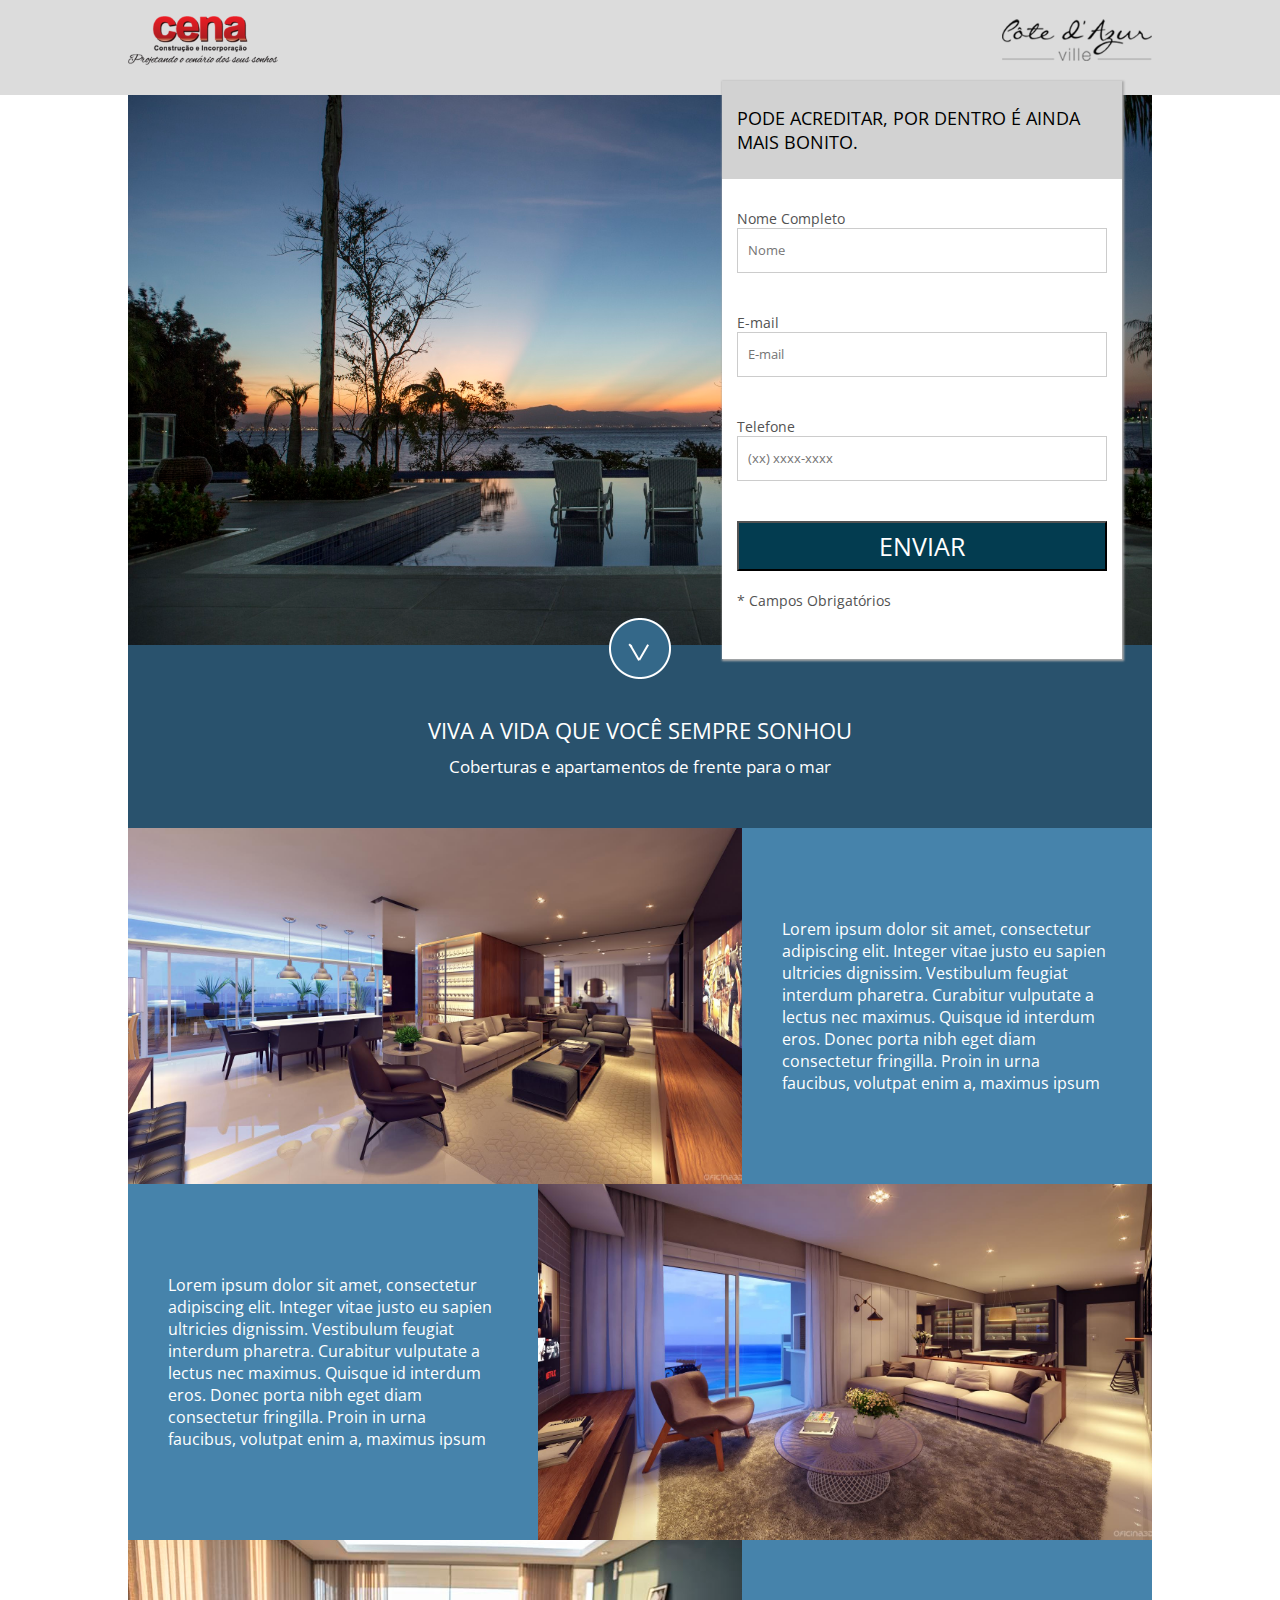
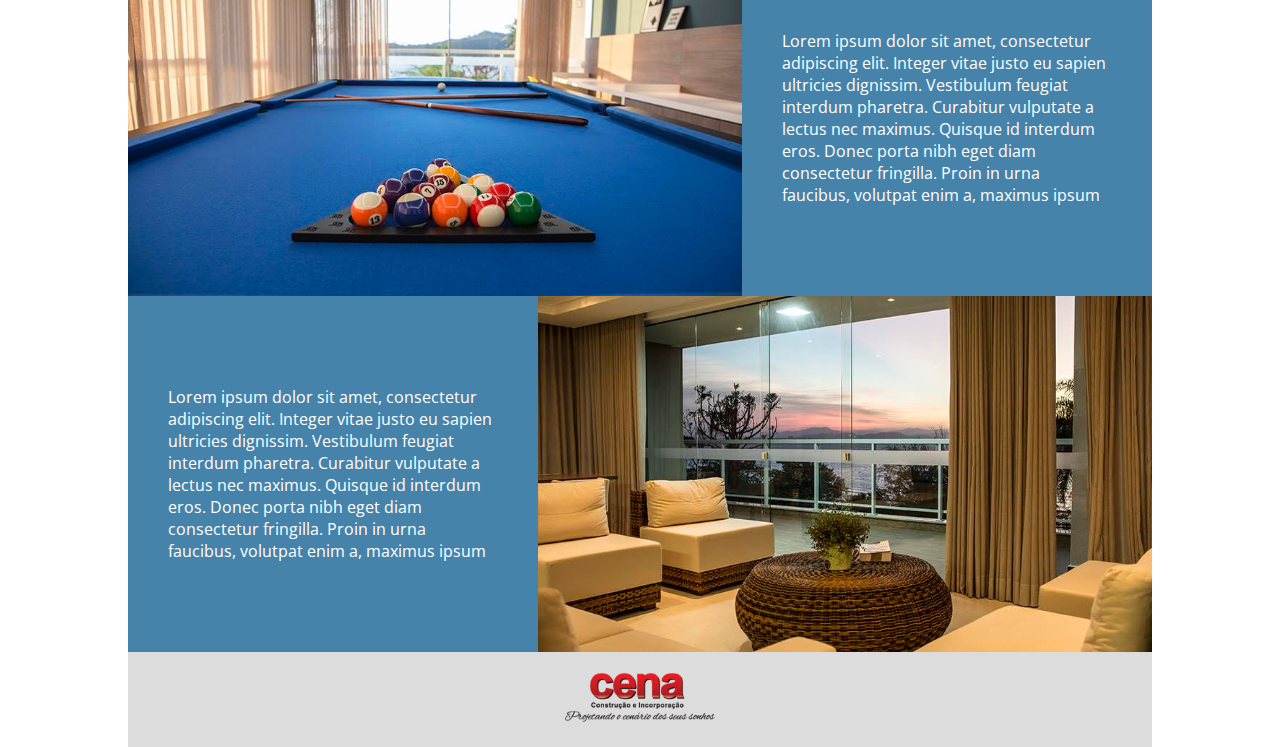
<file: Projeto 02 - Landing Page/index.html>
<!DOCTYPE html>
<html lang="pt-br">
<head>
    <meta charset="UTF-8">
    <meta name="viewport" content="width=device-width, initial-scale=1.0">
    <title>Landing Page 02</title>
    <link href="https://fonts.googleapis.com/css2?family=Open+Sans:ital,wght@0,300;0,400;0,600;0,700;1,300;1,400;1,600;1,700&display=swap" rel="stylesheet">
    <link rel="stylesheet" href="css/style.css" />
</head>
<body>
    <header>
        <div class="center">
            <div><div class="logo-1"></div><!--Logo-1--></div>
            <div><div class="logo-2"></div><!--Logo-2--></div>
            <div class="clear"></div>
        </div><!--Center-->
    </header>

    <section class="banner-form">
        <div class="center bg">
            <div class="form-container">
                <h2>PODE ACREDITAR, POR DENTRO É AINDA MAIS BONITO.</h2>
                <form>
                    <div class="form-wrapper">
                        <p>Nome Completo</p>
                        <input type="text" name="nome" placeholder="Nome" required />
                    </div><!--form-wrapper-->
                    <div class="form-wrapper">
                        <p>E-mail</p>
                        <input type="text" name="email" placeholder="E-mail" required />
                    </div><!--form-wrapper-->
                    <div class="form-wrapper">
                        <p>Telefone</p>
                        <input type="text" name="tel" placeholder="(xx) xxxx-xxxx" required />
                    </div><!--form-wrapper-->
                    <div class="form-wrapper">
                        <input type="submit" name="acao" value="Enviar" />
                    </div><!--form-wrapper-->
                    <div class="form-wrapper">
                        <p>* Campos Obrigatórios</p>
                    </div><!--form-wrapper-->
                </form>
            </div><!--Form-Container-->
        </div><!--Center-->
    </section><!--Banner-Form-->
    
    <section class="call">
        <div class="seta">
            <img src="imagens/arrow.png" />
        </div><!--SETA-->
        <div class="center">
            <h2>Viva a vida que você sempre sonhou</h2>
            <p>Coberturas e apartamentos de frente para o mar</p>
        </div><!--Center-->
    </section><!--Call-->

    <section class="mosaico">
        <div class="center">
            <div class="build-flex">
                <div style="background-image: url(imagens/mosaico1.jpg); order: 1;" class="build-1">
                </div><!--Build-01-->
                <div style="order: 2;" class="build-2">
                    <p>Lorem ipsum dolor sit amet, consectetur adipiscing elit. Integer vitae justo eu sapien ultricies dignissim. Vestibulum feugiat interdum pharetra. Curabitur vulputate a lectus nec maximus. Quisque id interdum eros. Donec porta nibh eget diam consectetur fringilla. Proin in urna faucibus, volutpat enim a, maximus ipsum</p>
                </div><!--Build-02-->
            </div><!--Build-Flex-->
            <div class="build-flex">
                <div style="background-image: url(imagens/mosaico2.jpg); order: 2;" class="build-1">
                </div><!--Build-01-->
                <div style="order: 1;" class="build-2">
                    <p>Lorem ipsum dolor sit amet, consectetur adipiscing elit. Integer vitae justo eu sapien ultricies dignissim. Vestibulum feugiat interdum pharetra. Curabitur vulputate a lectus nec maximus. Quisque id interdum eros. Donec porta nibh eget diam consectetur fringilla. Proin in urna faucibus, volutpat enim a, maximus ipsum</p>
                </div><!--Build-02-->
            </div><!--Build-Flex-->
            <div class="build-flex">
                <div style="background-image: url(imagens/mosaico3.jpg); order: 1;" class="build-1">
                </div><!--Build-01-->
                <div style="order: 2;" class="build-2">
                    <p>Lorem ipsum dolor sit amet, consectetur adipiscing elit. Integer vitae justo eu sapien ultricies dignissim. Vestibulum feugiat interdum pharetra. Curabitur vulputate a lectus nec maximus. Quisque id interdum eros. Donec porta nibh eget diam consectetur fringilla. Proin in urna faucibus, volutpat enim a, maximus ipsum</p>
                </div><!--Build-02-->
            </div><!--Build-Flex-->
            <div class="build-flex">
                <div style="background-image: url(imagens/mosaico4.jpg); order: 2;" class="build-1">
                </div><!--Build-01-->
                <div style="order: 1;" class="build-2">
                    <p>Lorem ipsum dolor sit amet, consectetur adipiscing elit. Integer vitae justo eu sapien ultricies dignissim. Vestibulum feugiat interdum pharetra. Curabitur vulputate a lectus nec maximus. Quisque id interdum eros. Donec porta nibh eget diam consectetur fringilla. Proin in urna faucibus, volutpat enim a, maximus ipsum</p>
                </div><!--Build-02-->
            </div><!--Build-Flex-->
        </div><!--Center-->
    </section><!--Mosaico-->

    <footer>
        <div class="center">
            <a href=""><div class="logo-1"></div><!--Logo-1--></a>
        </div><!--Center-->
    </footer>
</body>
</html>
</file>
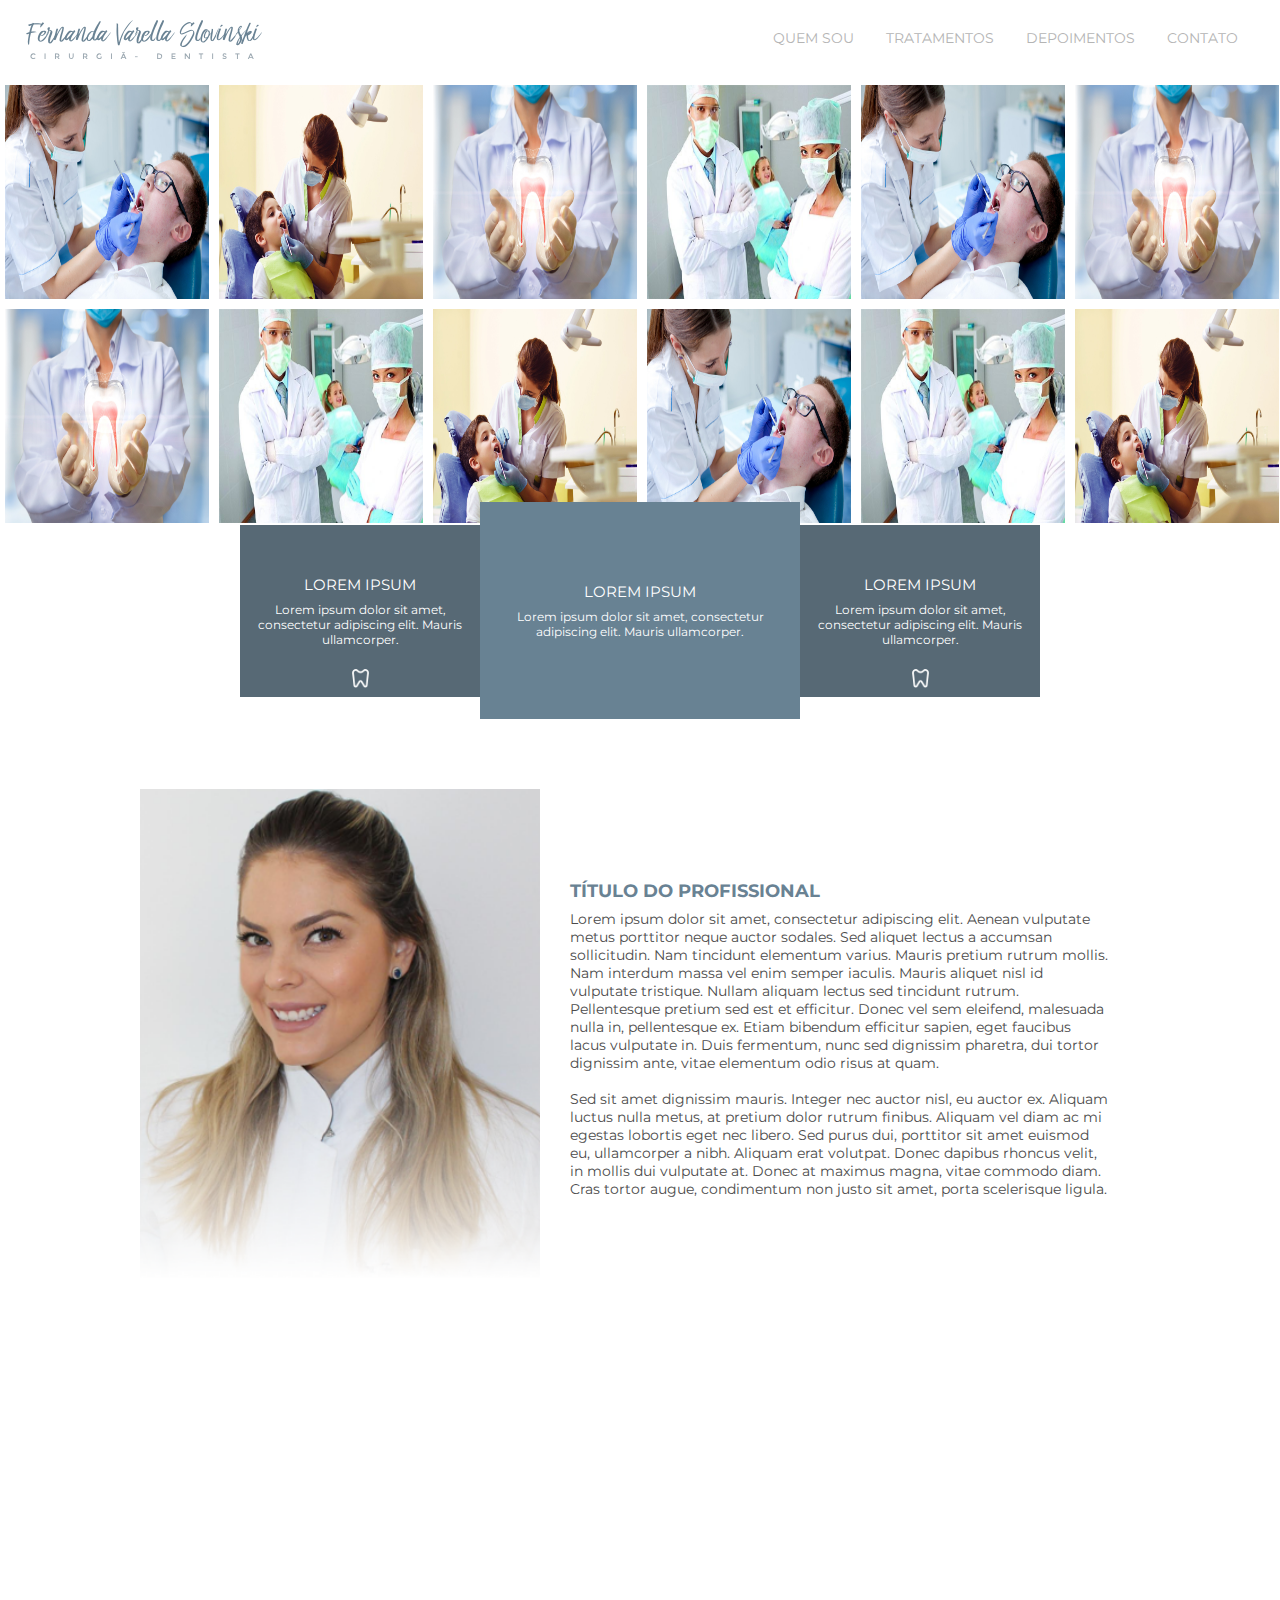
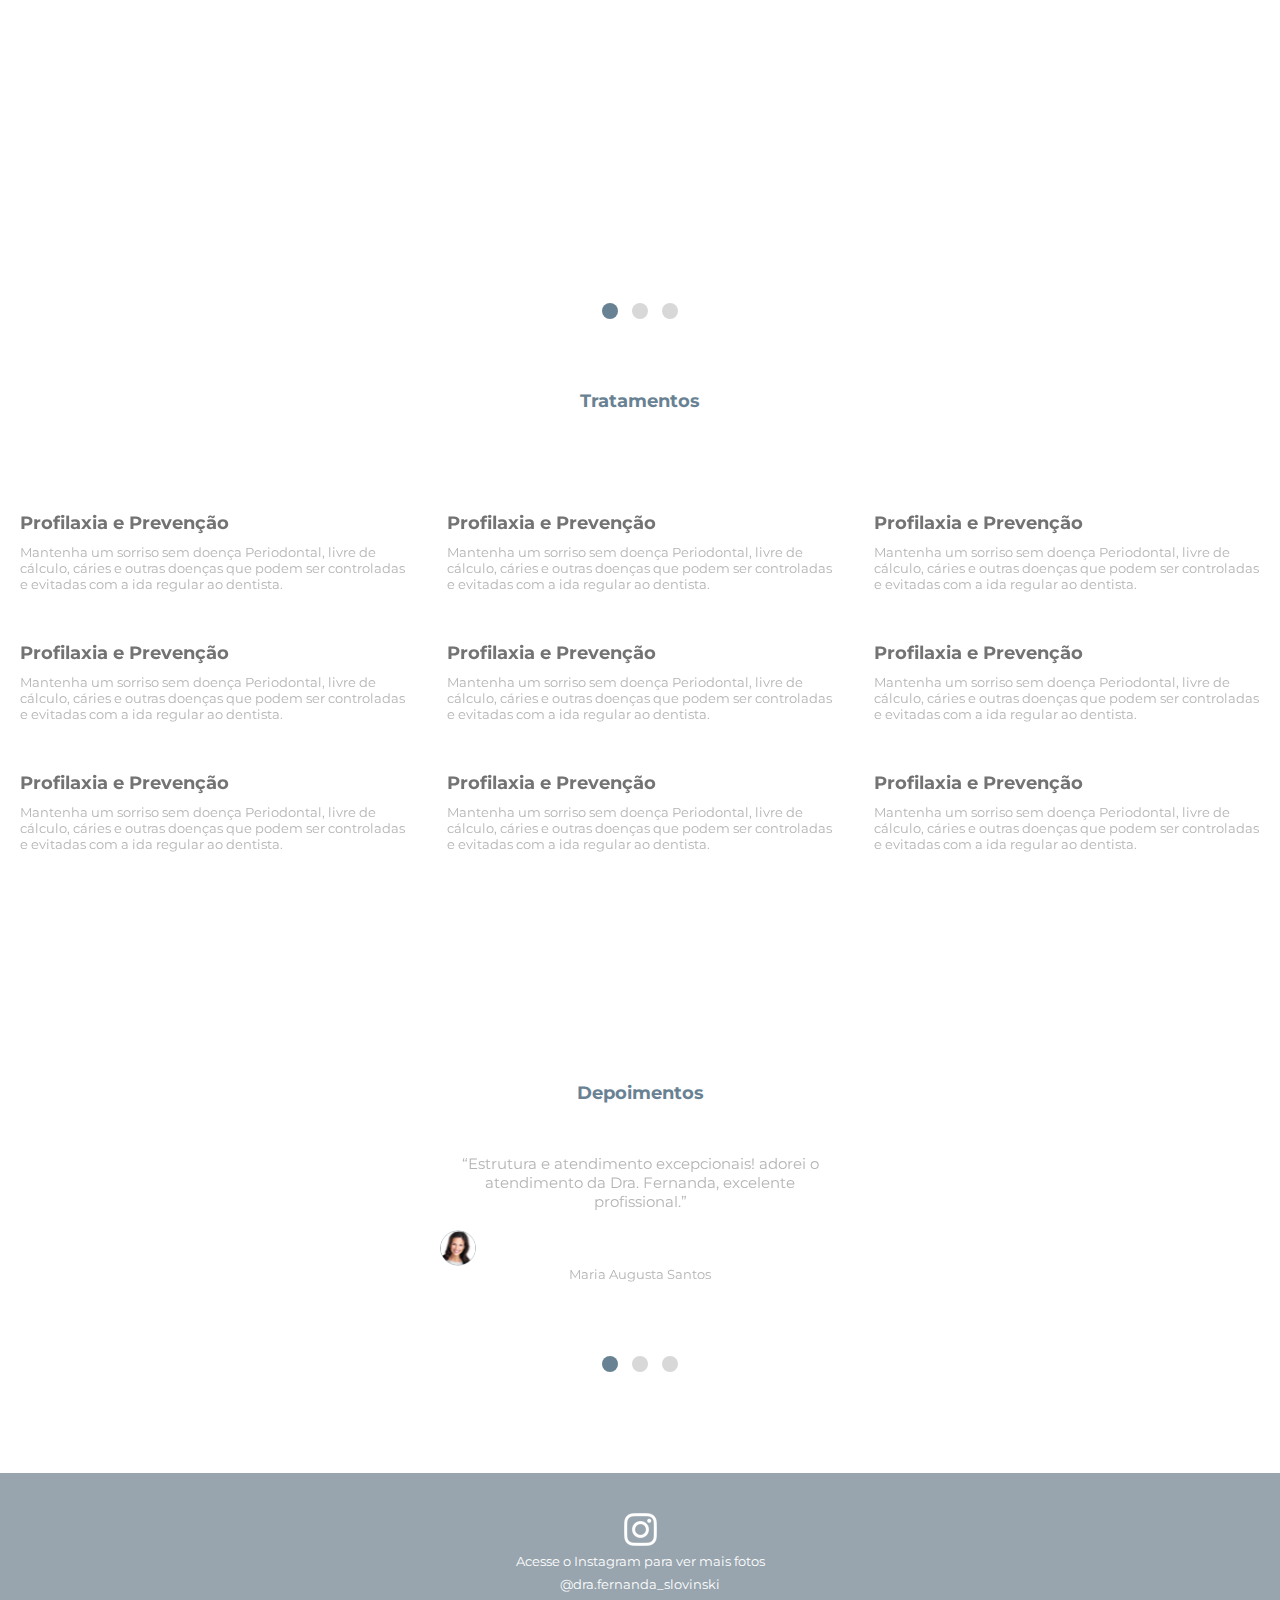
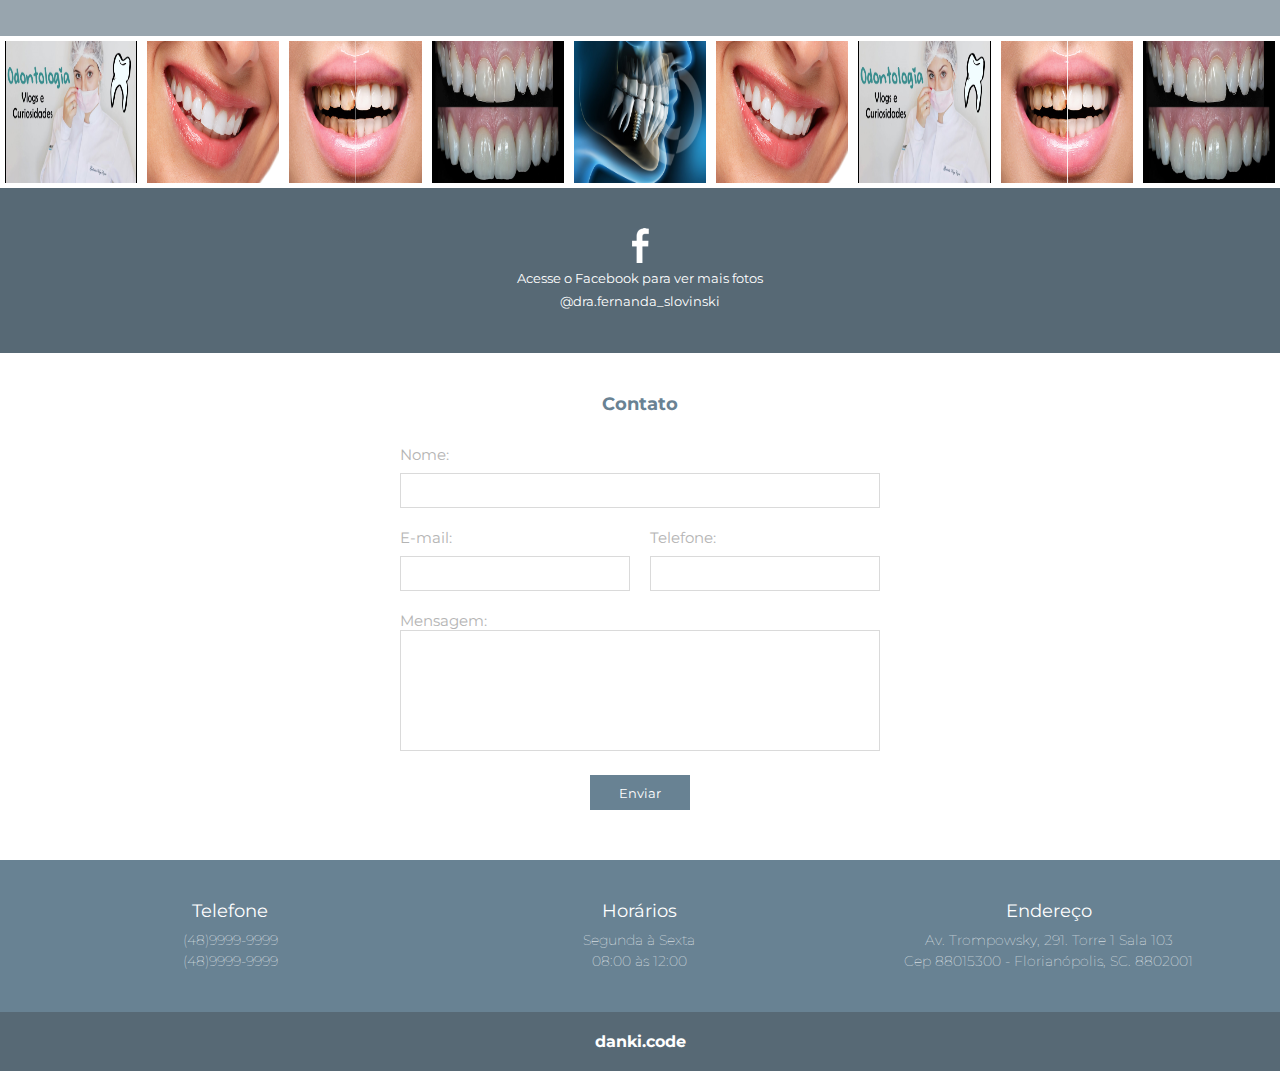
<file: Projeto 04 - Site Institucional (Clinica odontológica)/index.html>
<!DOCTYPE html>
<html lang="en">
<head>
    <meta charset="UTF-8">
    <meta name="viewport" content="width=device-width, initial-scale=1.0" />
    <meta name="description" content="" />
    <meta name="keywords" content="" />
    <meta name="author" content="" />
    <link href="https://fonts.googleapis.com/css2?family=Montserrat:ital,wght@0,300;0,400;1,600&display=swap" rel="stylesheet">
    <title>Projeto Clínica Odontológica</title>
    <link rel="stylesheet" href="css/style.css">
    <link rel="stylesheet" href="css/font-awesome.min.css">
    <link rel="stylesheet" href="css/slick.css">
</head>
<body>
    <header>
        <div class="logo">
            <img src="images/logo.png" />
        </div><!--Logo-->

        <nav class="desktop">
            <ul>
                <li><a href="#sobre">quem sou</a></li>
                <li><a href="#tratamentos">tratamentos</a></li>
                <li><a href="#depoimentos">depoimentos</a></li>
                <li><a href="#contato">contato</a></li>
            </ul>
        </nav><!--Desktop-->
        <nav class="mobile">
            <img src="images/bars.png">
        </nav><!--mobile-->
        <div class="clear"></div><!--Clear-->
    </header>
    <nav class="menu-mobile">
        <ul>
            <li><a href="#sobre">quem sou</a></li>
            <li><a href="#tratamentos">tratamentos</a></li>
            <li><a href="#depoimentos">depoimentos</a></li>
            <li><a href="#contato">contato</a></li>
        </ul>
    </nav><!--Menu-Mobile-->

    <section class="mosaico">
        <div class="center">
            <div class="wrapper-mosaico">
                <div class="mosaico-single">   
                    <div class="img-mosaico-single"><img src="images/img1.jpeg"></div><!--img-Mosaico-Single-->
                    <div class="img-mosaico-single"><img src="images/img2.jpeg"></div><!--img-Mosaico-Single-->
                </div><!--Mosaico-Single-->
                <div class="mosaico-single">   
                    <div class="img-mosaico-single"><img src="images/img3.jpeg"></div><!--img-Mosaico-Single-->
                    <div class="img-mosaico-single"><img src="images/img4.jpeg"></div><!--img-Mosaico-Single-->
                </div><!--Mosaico-Single-->
                <div class="mosaico-single">   
                    <div class="img-mosaico-single"><img src="images/img2.jpeg"></div><!--img-Mosaico-Single-->
                    <div class="img-mosaico-single"><img src="images/img3.jpeg"></div><!--img-Mosaico-Single-->
                </div><!--Mosaico-Single-->
                <div class="mosaico-single">   
                    <div class="img-mosaico-single"><img src="images/img4.jpeg"></div><!--img-Mosaico-Single-->
                    <div class="img-mosaico-single"><img src="images/img1.jpeg"></div><!--img-Mosaico-Single-->
                </div><!--Mosaico-Single-->
                <div class="mosaico-single">   
                    <div class="img-mosaico-single"><img src="images/img1.jpeg"></div><!--img-Mosaico-Single-->
                    <div class="img-mosaico-single"><img src="images/img4.jpeg"></div><!--img-Mosaico-Single-->
                </div><!--Mosaico-Single-->
                <div class="mosaico-single"> 
                    <div class="img-mosaico-single"><img src="images/img2.jpeg"></div><!--img-Mosaico-Single-->
                    <div class="img-mosaico-single"><img src="images/img3.jpeg"></div><!--img-Mosaico-Single-->
                </div><!--Mosaico-Single-->
            </div><!--Wrapper-Mosaico-->
        </div><!--Center-->
    </section><!--Mosaico-->

    <section class="servicos">
        <div class="center">
            <div class="servicos-single">
                <h2>LOREM IPSUM</h2>
                <p>Lorem ipsum dolor sit amet, consectetur adipiscing elit. Mauris ullamcorper.</p>
            </div><!--Servicos-Single-->

            <div class="servicos-single">
                <h2>LOREM IPSUM</h2>
                <p>Lorem ipsum dolor sit amet, consectetur adipiscing elit. Mauris ullamcorper.</p>
            </div><!--Servicos-Single-->
            
            <div class="servicos-single">
                <h2>LOREM IPSUM</h2>
                <p>Lorem ipsum dolor sit amet, consectetur adipiscing elit. Mauris ullamcorper.</p>
            </div><!--Servicos-Single-->
        </div><!--Center-->
    </section><!--Servico-->

    <section id="sobre" class="perfil-container">
        <div class="center">
            <div class="wrapper-perfil-1">
                <div class="wrapper-perfil-2">
                    <div class="img-perfil"></div><!--img-perfil-->
                    <div class="text-perfil">
                        <h2>TÍTULO DO PROFISSIONAL</h2>
                        <p>Lorem ipsum dolor sit amet, consectetur adipiscing elit. Aenean vulputate metus porttitor neque auctor sodales. Sed aliquet lectus a accumsan sollicitudin. Nam tincidunt elementum varius. Mauris pretium rutrum mollis. Nam interdum massa vel enim semper iaculis. Mauris aliquet nisl id vulputate tristique. Nullam aliquam lectus sed tincidunt rutrum. Pellentesque pretium sed est et efficitur. Donec vel sem eleifend, malesuada nulla in, pellentesque ex. Etiam bibendum efficitur sapien, eget faucibus lacus vulputate in. Duis fermentum, nunc sed dignissim pharetra, dui tortor dignissim ante, vitae elementum odio risus at quam.
                            <br><br>
                        Sed sit amet dignissim mauris. Integer nec auctor nisl, eu auctor ex. Aliquam luctus nulla metus, at pretium dolor rutrum finibus. Aliquam vel diam ac mi egestas lobortis eget nec libero. Sed purus dui, porttitor sit amet euismod eu, ullamcorper a nibh. Aliquam erat volutpat. Donec dapibus rhoncus velit, in mollis dui vulputate at. Donec at maximus magna, vitae commodo diam. Cras tortor augue, condimentum non justo sit amet, porta scelerisque ligula.</p>
                    </div><!--text-perfil-->
                </div><!--Wrapper-perfil-2-->
            </div><!--Wrapper-Perfil-1-->
        </div><!--Center-->
    </section><!--Perfil-Container-->

    <section class="videos">
        <div class="center">
            <div class="wrapper-box">

                <div class="container-video">
                    <div class="box-video">
                        <iframe src="https://www.youtube.com/embed/UhuoLV2u3u8" frameborder="0" allow="accelerometer; autoplay; clipboard-write; encrypted-media; gyroscope; picture-in-picture" allowfullscreen></iframe>
                    </div><!--Box-Video-->
                </div><!--Container-Vídeo-->

                <div class="container-video">
                    <div class="box-video">
                        <iframe src="https://www.youtube.com/embed/UhuoLV2u3u8" frameborder="0" allow="accelerometer; autoplay; clipboard-write; encrypted-media; gyroscope; picture-in-picture" allowfullscreen></iframe>
                    </div><!--Box-Video-->
                </div><!--Container-Vídeo-->

                <div class="container-video">
                    <div class="box-video">
                        <iframe src="https://www.youtube.com/embed/UhuoLV2u3u8" frameborder="0" allow="accelerometer; autoplay; clipboard-write; encrypted-media; gyroscope; picture-in-picture" allowfullscreen></iframe>
                    </div><!--Box-Video-->
                </div><!--Container-Vídeo-->

            </div><!--Wrapper-Box-->
        
            <!--<div class="clear"></div>-->
        </div><!--Center-->
    </section><!--Vídeos-->

    <section id="tratamentos" class="tratamentos">
        <h2>Tratamentos</h2>
        <div class="center">
            <div class="wrapper-tratamentos">
                <div class="tratamento-single">
                    <h2>Profilaxia e Prevenção</h2>
                    <p>Mantenha um sorriso sem doença Periodontal, livre de cálculo, cáries e outras doenças que podem ser controladas e evitadas com a ida regular ao dentista.</p>
                </div><!--Tratamento-Single-->

                <div class="tratamento-single">
                    <h2>Profilaxia e Prevenção</h2>
                    <p>Mantenha um sorriso sem doença Periodontal, livre de cálculo, cáries e outras doenças que podem ser controladas e evitadas com a ida regular ao dentista.</p>
                </div><!--Tratamento-Single-->

                <div class="tratamento-single">
                    <h2>Profilaxia e Prevenção</h2>
                    <p>Mantenha um sorriso sem doença Periodontal, livre de cálculo, cáries e outras doenças que podem ser controladas e evitadas com a ida regular ao dentista.</p>
                </div><!--Tratamento-Single-->
            </div><!--Wrapper-Tratamentos-->

            <div class="wrapper-tratamentos">
                <div class="tratamento-single">
                    <h2>Profilaxia e Prevenção</h2>
                    <p>Mantenha um sorriso sem doença Periodontal, livre de cálculo, cáries e outras doenças que podem ser controladas e evitadas com a ida regular ao dentista.</p>
                </div><!--Tratamento-Single-->

                <div class="tratamento-single">
                    <h2>Profilaxia e Prevenção</h2>
                    <p>Mantenha um sorriso sem doença Periodontal, livre de cálculo, cáries e outras doenças que podem ser controladas e evitadas com a ida regular ao dentista.</p>
                </div><!--Tratamento-Single-->

                <div class="tratamento-single">
                    <h2>Profilaxia e Prevenção</h2>
                    <p>Mantenha um sorriso sem doença Periodontal, livre de cálculo, cáries e outras doenças que podem ser controladas e evitadas com a ida regular ao dentista.</p>
                </div><!--Tratamento-Single-->
            </div><!--Wrapper-Tratamentos-->

            <div class="wrapper-tratamentos">
                <div class="tratamento-single">
                    <h2>Profilaxia e Prevenção</h2>
                    <p>Mantenha um sorriso sem doença Periodontal, livre de cálculo, cáries e outras doenças que podem ser controladas e evitadas com a ida regular ao dentista.</p>
                </div><!--Tratamento-Single-->

                <div class="tratamento-single">
                    <h2>Profilaxia e Prevenção</h2>
                    <p>Mantenha um sorriso sem doença Periodontal, livre de cálculo, cáries e outras doenças que podem ser controladas e evitadas com a ida regular ao dentista.</p>
                </div><!--Tratamento-Single-->

                <div class="tratamento-single">
                    <h2>Profilaxia e Prevenção</h2>
                    <p>Mantenha um sorriso sem doença Periodontal, livre de cálculo, cáries e outras doenças que podem ser controladas e evitadas com a ida regular ao dentista.</p>
                </div><!--Tratamento-Single-->
            </div><!--Wrapper-Tratamentos-->
            <!--<div class="clear"></div>  O pluggin 'click' substitui a função do clear...-->
        </div><!--Center-->
    </section><!--Tratamentos-->

    <section id="depoimentos" class="depoimentos">
        <h2>Depoimentos</h2>
        <div class="center">
            <div class="single-depoimento">
                <quote>
                    “Estrutura e atendimento excepcionais! adorei o atendimento da Dra. Fernanda, excelente profissional.”
                </quote>
                <div class="perfil-depoimento">
                    <img src="images/depoimento1.png" />
                    <span>Maria Augusta Santos</span>
                </div><!--Perfil-Depoimento-->
            </div><!--Single-Depoimento-->
            <div class="single-depoimento">
                <quote>
                    “Estrutura e atendimento excepcionais! adorei o atendimento da Dra. Fernanda, excelente profissional.”
                </quote>
                <div class="perfil-depoimento">
                    <img src="images/depoimento1.png" />
                    <span>Maria Augusta Santos</span>
                </div><!--Perfil-Depoimento-->
            </div><!--Single-Depoimento-->
            <div class="single-depoimento">
                <quote>
                    “Estrutura e atendimento excepcionais! adorei o atendimento da Dra. Fernanda, excelente profissional.”
                </quote>
                <div class="perfil-depoimento">
                    <img src="images/depoimento1.png" />
                    <span>Maria Augusta Santos</span>
                </div><!--Perfil-Depoimento-->
            </div><!--Single-Depoimento-->
        </div><!--Center-->
    </section><!--Depoimentos-->

    <section class="social">
        <div class="center">
            <div class="call-instagran">
                <img src="images/inst.png" />
                <p>Acesse o Instagram para ver mais fotos<br>@dra.fernanda_slovinski</p>
            </div><!--Call-Instagran-->

            <div class="mosaico-redes">
                <div class="img-single"><img src="images/insta1.jpeg"></div><!--IMG-Single-->
                <div class="img-single"><img src="images/insta2.jpeg"></div><!--IMG-Single-->
                <div class="img-single"><img src="images/insta3.jpeg"></div><!--IMG-Single-->
                <div class="img-single"><img src="images/insta4.jpeg"></div><!--IMG-Single-->
                <div class="img-single"><img src="images/insta5.png"></div><!--IMG-Single-->
                <div class="img-single"><img src="images/insta2.jpeg"></div><!--IMG-Single-->
                <div class="img-single"><img src="images/insta1.jpeg"></div><!--IMG-Single-->
                <div class="img-single"><img src="images/insta3.jpeg"></div><!--IMG-Single-->
                <div class="img-single"><img src="images/insta4.jpeg"></div><!--IMG-Single-->
            </div><!--Mosaico-Redes-->
            <div class="clear"></div>

            <div class="call-facebook">
                <img src="images/fb.png"/>
                <p>Acesse o Facebook para ver mais fotos<br>@dra.fernanda_slovinski</p>
            </div><!--Call-Facebook-->
        </div><!--Center-->
    </section><!--Social-->

    <section id="contato" class="formulario">
        <div class="box-sucess">Enviado com sucesso</div><!--Box-Sucess-->
        <h2>Contato</h2>
        <div class="center">
            <form>
                <div class="wrapper-form w100">
                    <p>Nome:</p>
                    <input type="text" name="nome" />
                </div><!--Wrapper-Form-->
                <div class="wrapper-form w50">
                    <p>E-mail:</p>
                    <input type="email" name="email" />
                </div><!--Wrapper-Form-->
                <div class="wrapper-form w50">
                    <p>Telefone:</p>
                    <input type="tel" name="tel" />
                </div><!--Wrapper-Form-->
                <div class="wrapper-form w100">
                    <p>Mensagem:</p>
                    <textarea name="mensagem"></textarea>
                </div><!--Wrapper-Form-->
                <div class="wrapper-form w100">
                    <input type="submit" name="acao" value="Enviar">
                </div><!--Wrapper-Form-->
            </form>
            <div class="clear"></div>
        </div><!--Center-->
    </section><!--Formulário-->

    <footer class="footer-01">
        <div class="wrapper-footer">
            <h2>Telefone</h2>
            <p>(48)9999-9999</p>
            <p>(48)9999-9999</p>
        </div><!--Wrapper-Footer-->

        <div class="wrapper-footer">
            <h2>Horários</h2>
            <p>Segunda à Sexta</p>
            <p>08:00 às 12:00</p>
        </div><!--Wrapper-Footer-->

        <div class="wrapper-footer">
            <h2>Endereço</h2>
            <p>Av. Trompowsky, 291. Torre 1 Sala 103</p>
            <p>Cep 88015300 - Florianópolis, SC. 8802001</p>
        </div><!--Wrapper-Footer-->
        <div class="clear"></div>
    </footer><!--Footer-01-->

    <footer class="footer-02">
        <h3>danki.code</h3>
    </footer><!--Footer-02-->

    <script src="js/jquery.js"></script>
    <script src="js/menuMobile.js"></script>
    <script src="js/formFeedback.js"></script>
    <script src="js/menuScroll.js"></script>
    <script src="js/slick.js"></script>
    <script src="js/slide.js"></script>
    
</body>
</html>
</file>
<file: Projeto 02 - Landing Page/css/style.css>
*{
    margin: 0;
    padding:0;
    box-sizing: border-box;
    font-family: 'Open Sans', sans-serif;
}

html, body{
    height: 100%;
}

            /** Classes Auxiliares **/
.clear{clear: both;}
.center{
    max-width: 1024px;
    margin: 0 auto;
}


        /*** Início da Landing page ***/


                /* Header */
header{
    background: rgb(220,220,220);
    padding: 15px 0 30px 0;
}
.logo-1{
    float: left;
    width: 150px;
    height: 50px;
    background-image: url(../imagens/logo1.png);
    background-position: center;
    background-size: contain;
    background-repeat: no-repeat;
}
.logo-2{
    float: right;
    width: 150px;
    height: 50px;
    background-image: url(../imagens/logo2.png);
    background-position: center;
    background-size: contain;
    background-repeat: no-repeat;
}

                /* Banner - Form  */
section.banner-form .bg{
    position: relative;
    height: 550px;
    background-image: url(../imagens/bg-form.jpg);
    background-position: center;
    background-size: cover;
}
.form-container{
    max-width: 400px;
    width: 100%;
    height: 105%;
    position: absolute;
    top: -2.5%;
    right: 30px;
    background-color: white;
    box-shadow: 1px 1px 2px 1px #aaaaaa;
    z-index: 2;
}
.form-container h2{
    font-weight: normal;
    font-size: 18px;
    padding: 25px 15px;
    background-color: rgb(210,210,210);
    color: black
}
.form-container form{padding: 30px 15px;}
.form-wrapper:not(:first-child){margin-top: 40px;}
.form-wrapper:last-child{margin-top: 20px}
.form-wrapper p{
    font-size: 14px;
    font-weight: normal;
    color: #525252;
}
.form-wrapper input[type=text]{
    width: 100%;
    height: 45px;
    line-height: 45px;
    padding-left: 10px;
    border: 1px solid #cccccc
}
.form-wrapper input[type=submit]{
    cursor: pointer;
    width: 100%;
    height: 50px;
    background-color: #033C50;
    color: white;
    font-size: 25px;
    text-transform: uppercase;
}
        /*  CALL - Chamada para o empreendimento  */
section.call{
    text-align: center;
    position: relative;
    z-index: 1;
}
.seta{
    position: absolute;
    top: -15%;
    left: 50%;
    transform: translate(-50%);
    -ms-transform: translate(-50%);
}
section.call > .center{
    padding: 70px 0 50px 0;
    background-color: #29526d;
}
section.call > .center h2{
    color: white;
    font-weight: normal;
    font-size: 22px;
    text-transform: uppercase;
    margin-bottom: 10px;
}
section.call > .center p{
    color: white;
    font-size: 17px;
}

    /*  Mosaico - Imagem seguida das caracteríscas de cada empreendimento  */
.build-flex{
    display: flex;
}
.build-1{
    width: 60%;
    background-position: center;
    background-size: cover;
}
.build-2{
    width: 40%;
    background-color: #4683AB;
    color: white;
    padding: 90px 40px;
}

                    /* Footer */
footer > .center{
    background: rgb(220,220,220);
    text-align: center;
    padding: 20px 0;
}
footer .logo-1{
    float: none;
    display: inline-block;
}
                /***  Responsivo  ***/
@media screen and (max-width: 510px){
        /*Header*/
    header{text-align-last: center;}
    .logo-1, .logo-2{ float: none;display: inline-block;}
    .logo-1{margin-bottom: 15px;}
}

@media screen and (max-width: 768px){
        /* Mosaico */
    .build-flex{
        display: block;
    }
    .build-1{
        width: 100%;
        padding-top: 50%;
    }
    .build-2{
        width: 100%;
        padding: 60px 30px;
    }
}

@media screen and (max-width: 960px){
        /* Banner - Form  */
    section.banner-form .bg{
        text-align: center;
        height: auto;
        padding: 70px 0;
    }
    .form-container{
        position: static;
        display: inline-block;
        height: 100%;
    }
}
</file>
<file: Projeto 04 - Site Institucional (Clinica odontológica)/css/style.css>
*{
    margin: 0;
    padding:0;
    box-sizing: border-box;
    font-family: 'Montserrat', sans-serif;
}
body,html{
    height: 100%;
}

/*Estilo para o pluggin SLICK (dots)*/
    .slick-dotted ul{
        list-style-type: none;
        text-align: center;
        position: relative;
        margin-top: 50px;
    }
    .slick-dotted li{
        display: inline-block;
        margin: 0 7px;
    }
    .slick-dotted button:focus{
        outline: 0;
    }
    .slick-dotted li button{
        width: 16px;
        height: 16px;
        border-radius: 8px;
        color: #d8d8d8;
        border-width: 0;
        background: #d8d8d8;
        opacity: 1;
        cursor: pointer;
    }
    li.slick-active button{
        background: #688293;
        color: #688293;
    }
    .slick-slide:focus{outline: none;}
/*Fim do estilo SLICK*/

/*** Classes Auxiliares ***/
.clear{clear: both;}
.center{
    max-width: 1280px;
    width: 100%;
    margin: 0 auto;
}
.w50{width: 50%;}
.w100{width: 100%;}
/******/

            /*Inicio da Página*/

                /*Aqui começa o Header*/
header{padding: 20px 2%;}
header .logo img{
    width: 236px;
    float: left;
}
header .mobile img{display: none;}
header .desktop{float: right;}
header .desktop ul{list-style: none}
header .desktop ul li{
    float: left;
    padding: 0 16px;
    position: relative;
    top: 8px;
}
header .desktop ul li a{
    color: #b4b4b4;
    text-decoration: none;
    font-size: 14px;
    text-transform: uppercase;
}

nav.menu-mobile ul{display: none;}

        /*Responsivo: Header*/
    /*768px*/
    @media screen and (max-width: 780px){
        header .desktop{display: none;}
        header .mobile img{display: inline-block;}
        header .mobile img{
            cursor: pointer;
            color: #708090;
            float: right;
            font-size: 35px;
            width: 36px;
            height: 36px;
        }
        nav.menu-mobile ul{
            /*display: initial;*/
            list-style: none;
            width: 100%;
        }
        nav.menu-mobile ul li{
            display: inline-block;
            width: 100%;
            padding: 3px 0;
            text-align: center;
            background-color: rgb(250, 250, 250);
        }
        nav.menu-mobile ul li a{
            color: #b4b4b4;
            width: 100%;
            text-decoration: none;
            font-size: 14px;
            text-transform: uppercase;
            display: inline-block;
        }
        nav.menu-mobile ul li a:hover{
            background-color: rgb(200, 200, 200);
            color: white; 
        }
    }
    /*580px*/
    @media screen and (max-width: 580px){
        header .logo img{
            width: 190px;
        }
    }

                /*Aqui termina o Header*/

            /*Aqui começa a sessão Mosaico*/
.wrapper-mosaico{
    display: flex;
    width: 100%;
}
.mosaico-single{
    width: calc(100% / 6);
}
.img-mosaico-single{
    position: relative;
    width: 100%;
    padding-top: 100%;
    border: 5px solid white;
}
.img-mosaico-single img{
    position: absolute;
    top: 0;
    left: 0;
    max-width: 100%;
    height: 100%;
}
            /*Aqui termina a sessão Mosaico*/

            /*Aqui começa a sessão Serviços*/
section.servicos .center{
    position: relative;
    top: -30px;
    max-width: 800px;
    text-align: center;
    margin: 0 auto;
    display: flex;
    align-items: center;
}
.servicos-single h2{
    font-size: 15px;
    font-weight: normal;
}
.servicos-single p{
    font-size: 12px;
    font-weight: normal;
    margin-top: 8px;
}
.servicos-single{
    color: white;
    background-image: url(../images/icone_dente.png);
    background-size: 17px;
    background-position: center 94%;
    background-repeat: no-repeat;
}
.servicos-single:nth-of-type(1){
    width: 30%;
    padding: 50px 2%;
    background-color: #576975;
}
.servicos-single:nth-of-type(2){
    width: 40%;
    padding: 80px 2%;
    background-color: #688293;
    background-image: none;
}
.servicos-single:nth-of-type(3){
    width: 30%;
    padding: 50px 2%;
    background-color: #576975;
}
        /*Responsivo: Serviços*/
    /*768px*/
    @media screen and (max-width: 768px){
        
        section.servicos .center{
            flex-direction: column;
        }
        .servicos-single:nth-of-type(1){
            width: 90%;
            max-width: 350px;
            padding: 40px 2%;
        }
        .servicos-single:nth-of-type(2){
            width: 90%;
            max-width: 380px;
            padding: 50px 2%;
        }
        .servicos-single:nth-of-type(3){
            width: 90%;
            max-width: 350px;
            padding: 40px 2%;
        }
    }
    /*580px*/
    @media screen and (max-width: 580px){
        
        section.servicos .center{
            top: -20px;
        }
    }
            /*Aqui termina a sessão Serviços*/

        /*Aqui inicia a sessão Perfil-Container*/
section.perfil-container .center{
    max-width: 1000px;
    padding: 40px 0;
}
.wrapper-perfil-1{
    position: relative;
    width: 100%;
    padding-top: 50%;
}
.wrapper-perfil-2{
    position: absolute;
    top: 0;
    left: 0;
    width: 100%;
    height: 100%;
    display: flex;
    align-items: center;
}
.wrapper-perfil-2 .img-perfil{
    width: 40%;
    height: 100%;
    background-image: url(../images/img_perfil.png);
    background-position: center;
    background-size: 100% 100%;
}
.wrapper-perfil-2 .text-perfil{
    width: 60%;
    padding: 0 30px;
}
.wrapper-perfil-2 .text-perfil h2{
    font-size: 18px;
    color: #698293;
}
.wrapper-perfil-2 .text-perfil p{
    font-size: 14px;
    color: #4b4b4b;
    margin-top: 8px;
}

        /*Responsivo: perfil-container*/
    /*768px*/
    @media screen and ( max-width: 768px){
        .wrapper-perfil-1{
            padding-top: 0;
        }
        .wrapper-perfil-2{
            position: static;
            height: auto;
            display: inline-block;
            text-align: center;
        }
        .wrapper-perfil-2 .img-perfil{
            width: 50%;
            padding-top: 70%;
            height: auto;
            display: inline-block;
            position: static;
        }
        .wrapper-perfil-2 .text-perfil{
            width: 100%;
            padding: 0 30px;
            text-align: justify;
        }
    }
    /*580px*/
    @media screen and ( max-width: 580px){
        .wrapper-perfil-2 .img-perfil{
            width: 80%;
            padding-top: 110%;
            height: auto;
            display: inline-block;
        }
    }

        /*Aqui termina a sessão Perfil-Container*/

            /*Aqui inicia a sessão Vídeos*/
.container-video{
    position: relative;
    width: 80%;
    padding-top: 40%;
    border: 3px solid white;
}

.box-video iframe{
    position: absolute;
    top: 0;
    left: 50%;
    transform: translateX(-50%);
    width: 70%;
    height: 100%;
}

        /*Responsivo: Vídeos*/
    /*768px*/
    @media screen and ( max-width: 768px ){
        
        .container-video{
            width: 90%;
            padding-top: 50%;
        }
        .box-video iframe{
            width: 80%;
            height: 100%;
        }
    }
     /*580px*/
     @media screen and ( max-width: 580px ){
        .container-video{
            width: 100%;
            padding-top: 50%;
        }
        .box-video iframe{
            width: 90%;
            height: 100%;
        }
    }

            /*Aqui termina a sessão Vídeos*/

        /* Aqui inicia a sessão Tratamentos */
section.tratamentos{
    padding: 70px 0;
}
section.tratamentos > h2{
    font-size: 18px;
    color: #698293;
    text-align: center;
}
section.tratamentos .center{
    padding: 80px 0;
}
.wrapper-tratamentos{
    width: 33.3%;
    float: left;
}
.tratamento-single{
    padding: 20px;
}
.tratamento-single h2{
    color: #737373;
    font-size: 18px;
}
.tratamento-single p{
    color: #b4b4b4;
    font-size: 13px;
    padding: 10px 0;
}

        /* Aqui termina a sessão Tratamentos */

        /* Aqui inicia a sessão Depoimentos */
section.depoimentos{padding: 50px 0;}
section.depoimentos > h2{
    font-size: 18px;
    color: #698293;
    text-align: center;
}
section.depoimentos > .center{
    max-width: 400px;
    padding: 50px 0;
}
section.depoimentos{ text-align: center;}
.single-depoimento quote{
    font-size: 15px;
    color: #b4b4b4;
}
.perfil-depoimento{
    padding: 19px 0;
}
.perfil-depoimento img{
    width: 36px;
    height: 36px;
    display: inline-block;
    border-radius: 18px;
}
.perfil-depoimento span{
    position: relative;
    top: 8;
    font-size: 13px;
    color: #b4b4b4;
    vertical-align: top;
}

        /* Aqui termina a sessão Depoimentos */

        /* Aqui inicia a sessão Redes Sociais */
    /*instagran*/
.call-instagran{
    width: 100%;
    padding: 40px 0;
    background: #98a5ae;
    text-align: center;
}
.call-instagran p{
    color: white;
    font-size: 13px;
    line-height: 23px;
}
    /**/
    /*Mozaico Redes*/
.mosaico-redes{
    width: 100%;
}
.img-single{
    position: relative;
    float: left;
    width: calc(100% / 9);
    padding-top: calc(100% / 9);
    border: 5px solid white;
}
.img-single img{
    position: absolute;
    top: 0;
    left: 0;
    max-width: 100%;
    height: 100%;
}
    /*Responsivo: Mosaico-redes*/
    /*1024px*/
    @media screen and (max-width: 1024px){
        .img-single{
            width: calc(100% / 6);
            padding-top: calc(100% / 6);
        }
        .mosaico-redes div:nth-of-type(1n+7){
            display: none;
        }
    }
    /*768px*/
    @media screen and (max-width: 768px){
        .img-single{
            width: calc(100% / 3);
            padding-top: calc(100% / 3);
        }
        .mosaico-redes div:nth-of-type(1n+4){
            display: none;
        }
    }
    /**/
    /*Facebook*/
.call-facebook{
    padding: 40px 0;
    background-color: #576975;
    text-align: center;
}
.call-facebook p{
    font-size: 13px;
    color: white;
    line-height: 23px;
}
    /**/
        /* Aqui termina a sessão Redes Sociais */


        /* Aqui termina a sessão Formulário */
section.formulario{
    padding: 40px 2%;
}
section.formulario > h2{
    font-size: 18px;
    color: #698293;
    text-align: center;
}
section.formulario > .box-sucess{
    display: none;
    position: relative;
    top: -40px;
    text-align: center;
    max-width: 500px;
    color: white;
    background-color: rgb(90, 224, 182);
    padding: 3px 10px;
    margin: 0 auto;
}
section.formulario form{
    width: 100%;
    max-width: 500px;
    margin: 20px auto;
}
form div:last-child{text-align: center;}
.wrapper-form{
    float: left;
    color: #b4b4b4;
    padding: 10px;
}
.wrapper-form p{
    font-size: 15px;
}

.wrapper-form [type=text],
.wrapper-form [type=email],
.wrapper-form [type=tel]{
    width: 100%;
    height: 35px;
    line-height: 35px;
    padding-left: 10px;
    border: 1px solid #dadada;
    margin-top: 9px;
}
.wrapper-form textarea{
    width: 100%;
    height: 121px;
    padding: 10px;
    resize: none;
    border: 1px solid #dadada;
}
.wrapper-form [type=submit]{
    cursor: pointer;
    width: 100px;
    height: 35px;
    background: #688293;
    color: white;
    border: 0;
    display: inline-block;
}
        /* Aqui finaliza a sessão Formulário */

        /* Aqui inicia o Footer 01 */
footer.footer-01{
    background-color: #688293;
    padding: 40px 2%;
}
.wrapper-footer{
    width: 33.3%;
    float: left;
    text-align: center;
}
.wrapper-footer h2{
    color: white;
    font-size: 18px;
    font-weight:normal;
    margin-bottom: 8px;
}
.wrapper-footer p{
    color: white;
    font-size: 14px;
    font-weight: lighter;
    line-height: 21px;
}
    /*Responsivo: Footer-01*/
    /*580px*/
    @media screen and (max-width: 580px){
        .wrapper-footer{
            width: 100%;
            float: none;
            display: inline-block;

        }
        .footer-01 .wrapper-footer:not(:nth-of-type(3)){
            margin-bottom: 30px;
        }
    }
        /* Aqui termina o Footer 01 */

        /* Aqui inicia o Footer 02 */
footer.footer-02{
    padding: 20px 0;
    background-color: #576975;
    text-align: center;
}
footer.footer-02 h3{
    color: white;
    font-size: 16px;
}

        /* Aqui termina o Footer 02 */
</file>
